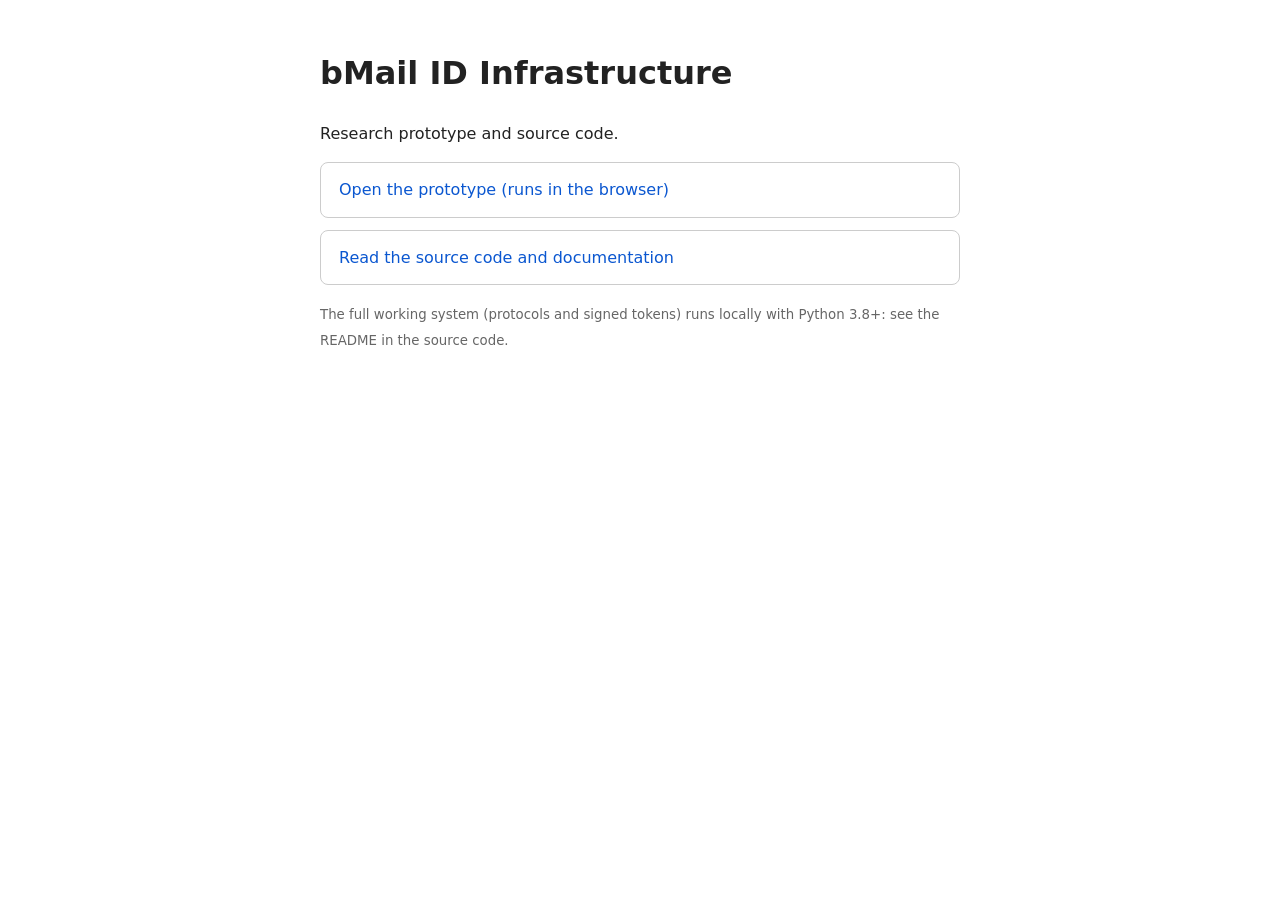
<file: index.html>
<!doctype html>
<html lang="en"><head><meta charset="utf-8">
<meta name="viewport" content="width=device-width, initial-scale=1">
<title>bMail ID Infrastructure</title>
<style>
body{font-family:system-ui,sans-serif;max-width:640px;margin:48px auto;padding:0 16px;line-height:1.6;color:#222;background:#fff}
a.btn{display:block;margin:12px 0;padding:14px 18px;border:1px solid #ccc;border-radius:8px;text-decoration:none;color:#0b57d0}
a.btn:hover{background:#f3f6fb}
small{color:#666}
</style></head><body>
<h1>bMail ID Infrastructure</h1>
<p>Research prototype and source code.</p>
<a class="btn" href="prototype/">Open the prototype (runs in the browser)</a>
<a class="btn" href="code/">Read the source code and documentation</a>
<p><small>The full working system (protocols and signed tokens) runs locally with Python 3.8+:
see the README in the source code.</small></p>
</body></html>
</file>
